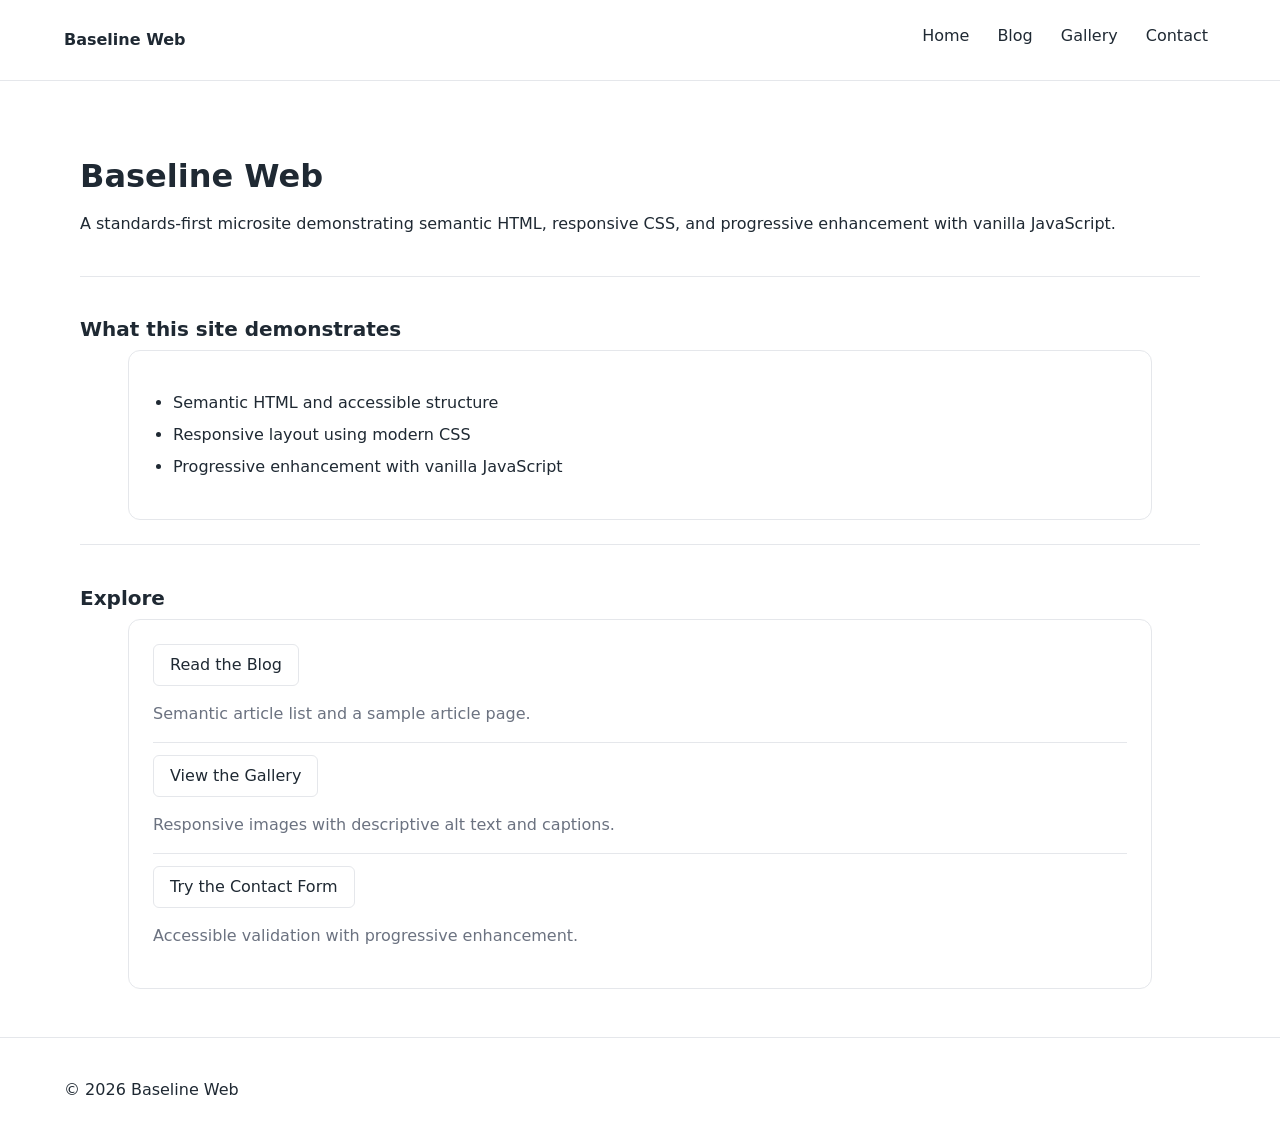
<file: index.html>
<!doctype html>
<html lang="en">
  <head>
    <meta charset="utf-8" />
    <meta name="viewport" content="width=device-width, initial-scale=1.0" />

    <title>Baseline Web</title>

    <meta
      name="description"
      content="A standards-first, no-build microsite demonstrating semantic HTML, responsive CSS, and progressive enhancement."
    />
    <meta name="color-scheme" content="light dark" />

    <!-- Canonical URL -->
    <link rel="canonical" href="https://baseline-web.pages.dev/" />
    <link rel="sitemap" href="/sitemap.xml" />

    <!-- Open Graph Tags -->
    <meta property="og:url" content="https://baseline-web.pages.dev/" />
    <meta property="og:type" content="website" />
    <meta property="og:title" content="Baseline Web" />
    <meta
      property="og:description"
      content="A standards-first, no-build microsite demonstrating semantic HTML, responsive CSS, and progressive enhancement."
    />
    <meta property="og:image" content="" />

    <!-- CSS Stylesheets -->
    <link rel="stylesheet" href="assets/css/index.css" />
  </head>

  <body>
    <a href="#main" class="skip-link">Skip to main content</a>

    <header>
      <nav aria-label="Primary navigation">
        <a href="index.html">Baseline Web</a>
        <button type="button" aria-expanded="false" aria-controls="primary-nav" id="nav-toggle">Menu</button>
        <ul id="primary-nav">
          <li><a href="index.html" aria-current="page">Home</a></li>
          <li><a href="pages/blog.html">Blog</a></li>
          <li><a href="pages/gallery.html">Gallery</a></li>
          <li><a href="pages/contact.html">Contact</a></li>
        </ul>
      </nav>
    </header>

    <main id="main">
      <section>
        <h1>Baseline Web</h1>
        <p>
          A standards-first microsite demonstrating semantic HTML, responsive CSS, and progressive enhancement with
          vanilla JavaScript.
        </p>
      </section>

      <section>
        <h2>What this site demonstrates</h2>
        <div class="card">
          <ul>
            <li>Semantic HTML and accessible structure</li>
            <li>Responsive layout using modern CSS</li>
            <li>Progressive enhancement with vanilla JavaScript</li>
          </ul>
        </div>
      </section>

      <section>
        <h2>Explore</h2>
        <div class="card">
          <ul class="list-clean">
            <li>
              <a class="button" href="pages/blog.html">Read the Blog</a>
              <p class="muted">Semantic article list and a sample article page.</p>
            </li>
            <li>
              <a class="button" href="pages/gallery.html">View the Gallery</a>
              <p class="muted">Responsive images with descriptive alt text and captions.</p>
            </li>
            <li>
              <a class="button" href="pages/contact.html">Try the Contact Form</a>
              <p class="muted">Accessible validation with progressive enhancement.</p>
            </li>
          </ul>
        </div>
      </section>
    </main>

    <footer>
      <div class="footer-inner">
        <p>&copy; <span id="year"></span> Baseline Web</p>
      </div>
    </footer>

    <script src="assets/js/main.js" defer></script>
  </body>
</html>
</file>
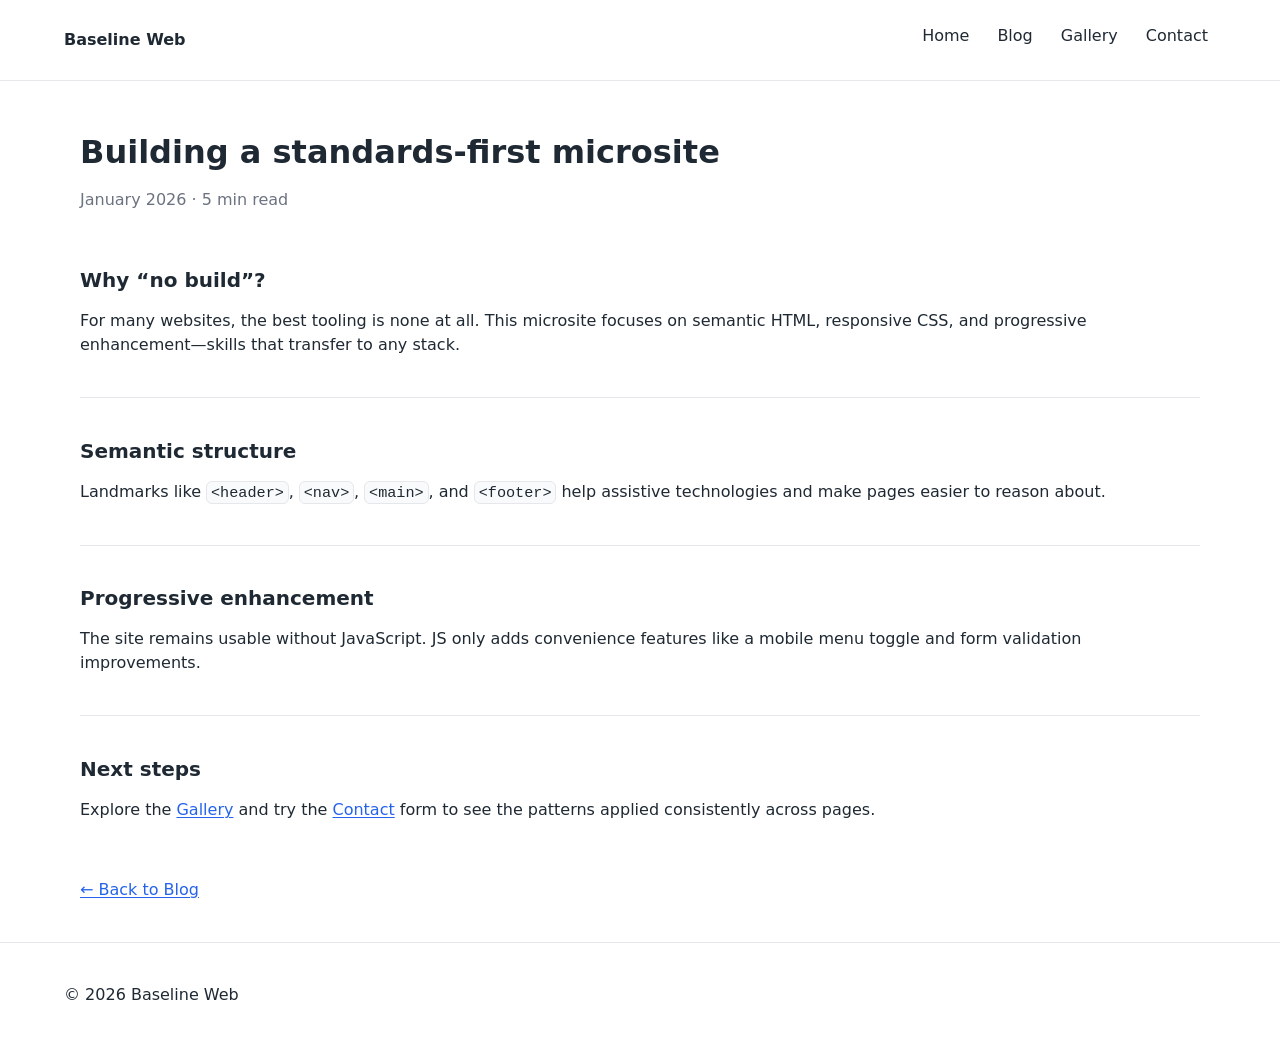
<file: pages/article.html>
<!doctype html>
<html lang="en">
  <head>
    <meta charset="utf-8" />
    <meta name="viewport" content="width=device-width, initial-scale=1" />

    <title>Building a standards-first microsite — Baseline Web</title>
    <meta name="description" content="Sample article page demonstrating semantic markup and readable typography." />
    <meta name="color-scheme" content="light dark" />

    <!-- Canonical URL -->
    <link rel="canonical" href="https://baseline-web.pages.dev/pages/article.html" />
    <link rel="sitemap" href="/sitemap-index.xml" />

    <!-- Open Graph Tags -->
    <meta property="og:url" content="https://baseline-web.pages.dev/pages/article.html" />
    <meta property="og:type" content="website" />
    <meta property="og:title" content="Building a standards-first microsite — Baseline Web" />
    <meta
      property="og:description"
      content="Sample article page demonstrating semantic markup and readable typography."
    />
    <meta property="og:image" content="" />

    <!-- CSS Stylesheets -->
    <link rel="stylesheet" href="../assets/css/index.css" />
  </head>

  <body>
    <a href="#main" class="skip-link">Skip to main content</a>

    <header>
      <nav aria-label="Primary navigation">
        <a href="../index.html">Baseline Web</a>
        <button type="button" aria-expanded="false" aria-controls="primary-nav" id="nav-toggle">Menu</button>
        <ul id="primary-nav">
          <li><a href="../index.html">Home</a></li>
          <li><a href="./blog.html">Blog</a></li>
          <li><a href="./gallery.html">Gallery</a></li>
          <li><a href="./contact.html">Contact</a></li>
        </ul>
      </nav>
    </header>

    <main id="main">
      <article>
        <header>
          <h1>Building a standards-first microsite</h1>
          <p class="muted">January 2026 · 5 min read</p>
        </header>

        <section>
          <h2>Why “no build”?</h2>
          <p>
            For many websites, the best tooling is none at all. This microsite focuses on semantic HTML, responsive CSS,
            and progressive enhancement—skills that transfer to any stack.
          </p>
        </section>

        <section>
          <h2>Semantic structure</h2>
          <p>
            Landmarks like <code>&lt;header&gt;</code>, <code>&lt;nav&gt;</code>, <code>&lt;main&gt;</code>, and
            <code>&lt;footer&gt;</code> help assistive technologies and make pages easier to reason about.
          </p>
        </section>

        <section>
          <h2>Progressive enhancement</h2>
          <p>
            The site remains usable without JavaScript. JS only adds convenience features like a mobile menu toggle and
            form validation improvements.
          </p>
        </section>

        <section>
          <h2>Next steps</h2>
          <p>
            Explore the <a href="./gallery.html">Gallery</a> and try the <a href="./contact.html">Contact</a>
            form to see the patterns applied consistently across pages.
          </p>
        </section>

        <p class="muted">
          <a href="./blog.html">← Back to Blog</a>
        </p>
      </article>
    </main>

    <footer>
      <div class="footer-inner">
        <p>&copy; <span id="year"></span> Baseline Web</p>
      </div>
    </footer>

    <script src="../assets/js/main.js" defer></script>
  </body>
</html>
</file>
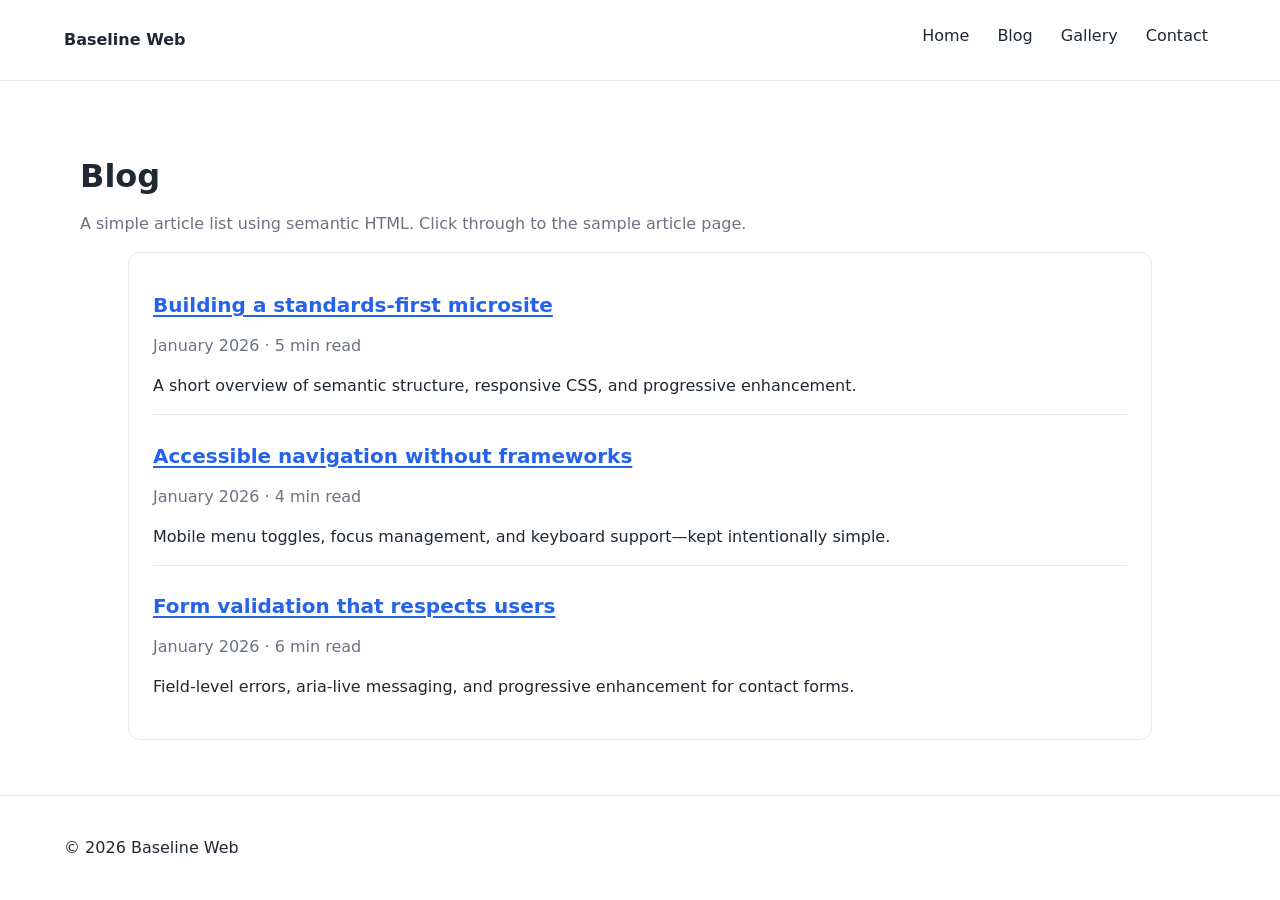
<file: pages/blog.html>
<!doctype html>
<html lang="en">
  <head>
    <meta charset="utf-8" />
    <meta name="viewport" content="width=device-width, initial-scale=1" />

    <title>Blog — Baseline Web</title>
    <meta name="description" content="Blog index page demonstrating semantic HTML and accessible lists." />
    <meta name="color-scheme" content="light dark" />

    <!-- Canonical URL -->
    <link rel="canonical" href="https://baseline-web.pages.dev/pages/blog.html" />
    <link rel="sitemap" href="/sitemap-index.xml" />

    <!-- Open Graph Tags -->
    <meta property="og:url" content="https://baseline-web.pages.dev/pages/blog.html" />
    <meta property="og:type" content="website" />
    <meta property="og:title" content="Blog — Baseline Web" />
    <meta property="og:description" content="Blog index page demonstrating semantic HTML and accessible lists." />

    <!-- CSS Stylesheets -->
    <link rel="stylesheet" href="../assets/css/index.css" />
  </head>

  <body>
    <a href="#main" class="skip-link">Skip to main content</a>

    <header>
      <nav aria-label="Primary navigation">
        <a href="../index.html">Baseline Web</a>
        <button type="button" aria-expanded="false" aria-controls="primary-nav" id="nav-toggle">Menu</button>
        <ul id="primary-nav">
          <li><a href="../index.html">Home</a></li>
          <li><a href="./blog.html" aria-current="page">Blog</a></li>
          <li><a href="./gallery.html">Gallery</a></li>
          <li><a href="./contact.html">Contact</a></li>
        </ul>
      </nav>
    </header>

    <main id="main">
      <section>
        <h1>Blog</h1>
        <p class="muted">A simple article list using semantic HTML. Click through to the sample article page.</p>

        <div class="card">
          <ul class="list-clean">
            <li>
              <article>
                <h2>
                  <a href="./article.html">Building a standards-first microsite</a>
                </h2>
                <p class="muted">January 2026 · 5 min read</p>
                <p>A short overview of semantic structure, responsive CSS, and progressive enhancement.</p>
              </article>
            </li>

            <li>
              <article>
                <h2>
                  <a href="./article.html">Accessible navigation without frameworks</a>
                </h2>
                <p class="muted">January 2026 · 4 min read</p>
                <p>Mobile menu toggles, focus management, and keyboard support—kept intentionally simple.</p>
              </article>
            </li>

            <li>
              <article>
                <h2>
                  <a href="./article.html">Form validation that respects users</a>
                </h2>
                <p class="muted">January 2026 · 6 min read</p>
                <p>Field-level errors, aria-live messaging, and progressive enhancement for contact forms.</p>
              </article>
            </li>
          </ul>
        </div>
      </section>
    </main>

    <footer>
      <div class="footer-inner">
        <p>&copy; <span id="year"></span> Baseline Web</p>
      </div>
    </footer>

    <script src="../assets/js/main.js" defer></script>
  </body>
</html>
</file>
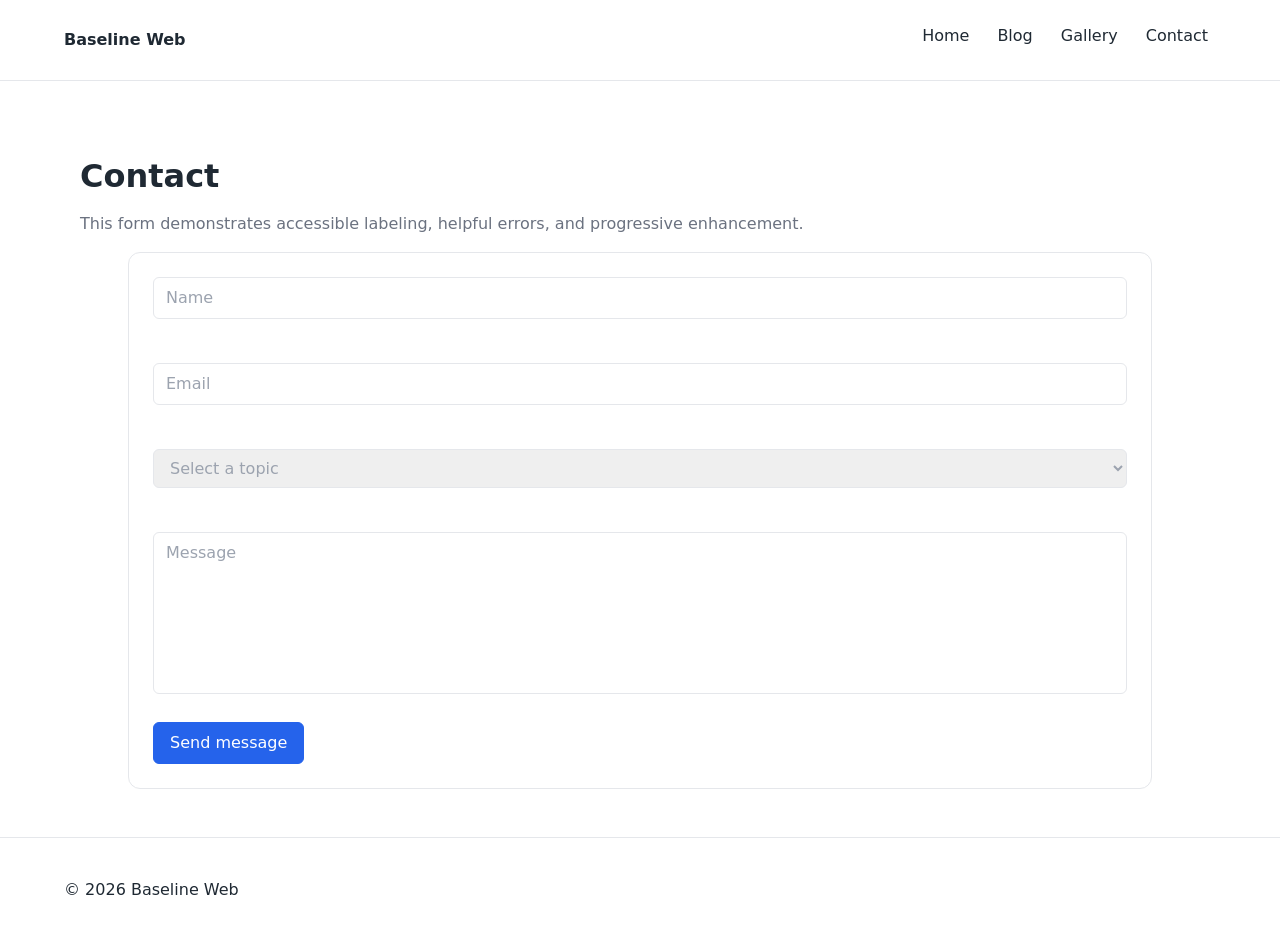
<file: pages/contact.html>
<!doctype html>
<html lang="en">
  <head>
    <meta charset="utf-8" />
    <meta name="viewport" content="width=device-width, initial-scale=1" />

    <title>Contact — Baseline Web</title>
    <meta name="description" content="Accessible contact form with progressive enhancement validation." />
    <meta name="color-scheme" content="light dark" />

    <!-- Canonical URL -->
    <link rel="canonical" href="https://baseline-web.pages.dev/pages/contact.html" />
    <link rel="sitemap" href="/sitemap-index.xml" />

    <!-- Open Graph Tags -->
    <meta property="og:url" content="https://baseline-web.pages.dev/pages/contact.html" />
    <meta property="og:type" content="website" />
    <meta property="og:title" content="Contact — Baseline Web" />
    <meta property="og:description" content="Accessible contact form with progressive enhancement validation." />
    <meta property="og:image" content="" />

    <!-- CSS Stylesheets -->
    <link rel="stylesheet" href="../assets/css/index.css" />
  </head>

  <body>
    <a href="#main" class="skip-link">Skip to main content</a>

    <header>
      <nav aria-label="Primary navigation">
        <a href="../index.html">Baseline Web</a>
        <button type="button" aria-expanded="false" aria-controls="primary-nav" id="nav-toggle">Menu</button>
        <ul id="primary-nav">
          <li><a href="../index.html">Home</a></li>
          <li><a href="./blog.html">Blog</a></li>
          <li><a href="./gallery.html">Gallery</a></li>
          <li><a href="./contact.html" aria-current="page">Contact</a></li>
        </ul>
      </nav>
    </header>

    <main id="main">
      <section>
        <h1>Contact</h1>
        <p class="muted">This form demonstrates accessible labeling, helpful errors, and progressive enhancement.</p>

        <div class="card">
          <div id="form-status" class="muted" role="status" aria-live="polite"></div>

          <form id="contact-form" novalidate>
            <div class="field">
              <label for="name">Name</label>
              <input id="name" name="name" type="text" placeholder="Name" autocomplete="name" required />
              <p class="error" id="name-error"></p>
            </div>

            <div class="field">
              <label for="email">Email</label>
              <input id="email" name="email" type="email" placeholder="Email" autocomplete="email" required />
              <p class="error" id="email-error"></p>
            </div>

            <div class="field">
              <label for="topic">Topic</label>
              <select id="topic" name="topic" required>
                <option value="" selected disabled>Select a topic</option>
                <option value="general">General</option>
                <option value="accessibility">Accessibility</option>
                <option value="frontend">Frontend</option>
              </select>
              <p class="error" id="topic-error"></p>
            </div>

            <div class="field">
              <label for="message">Message</label>
              <textarea id="message" name="message" rows="6" placeholder="Message" required minlength="10"></textarea>
              <p class="error" id="message-error"></p>
            </div>

            <button class="button primary" type="submit">Send message</button>
          </form>
        </div>
      </section>
    </main>

    <footer>
      <div class="footer-inner">
        <p>&copy; <span id="year"></span> Baseline Web</p>
      </div>
    </footer>

    <script src="../assets/js/main.js" defer></script>
    <script src="../assets/js/form-validation.js" defer></script>
  </body>
</html>
</file>
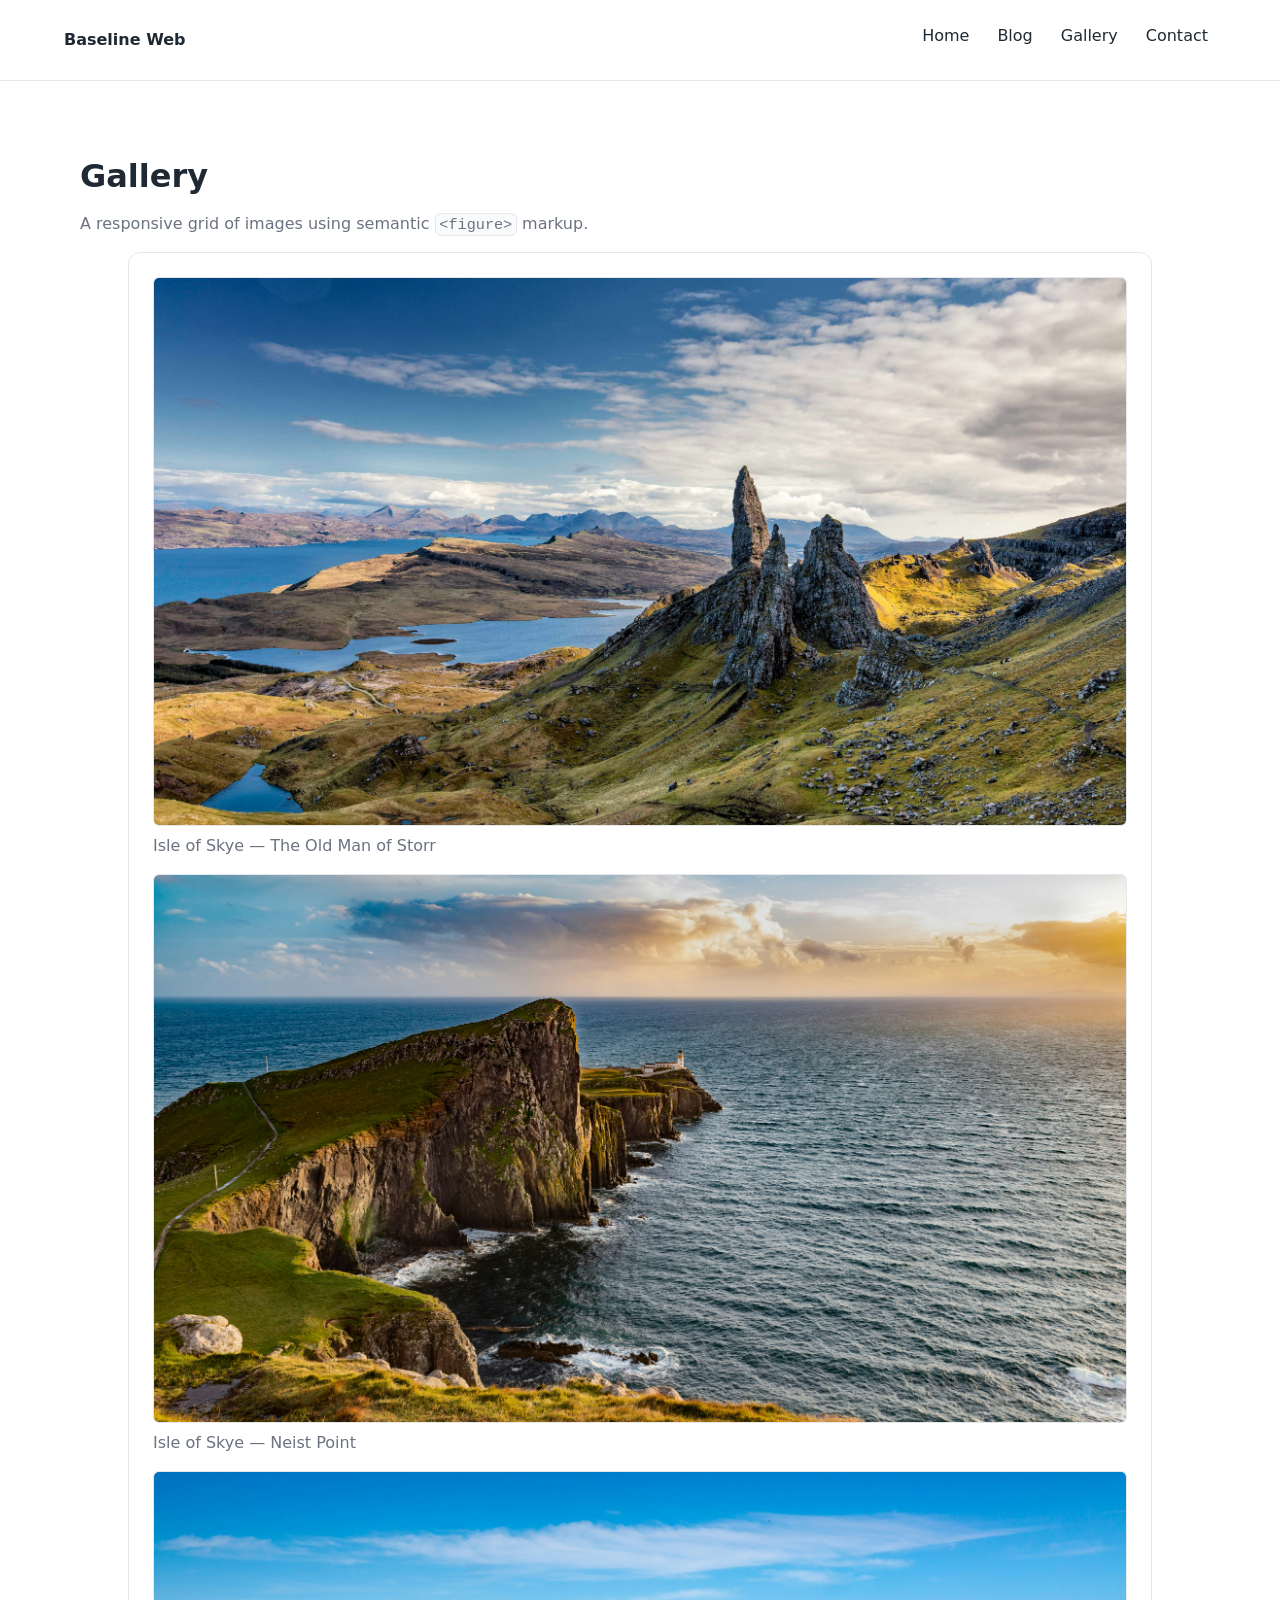
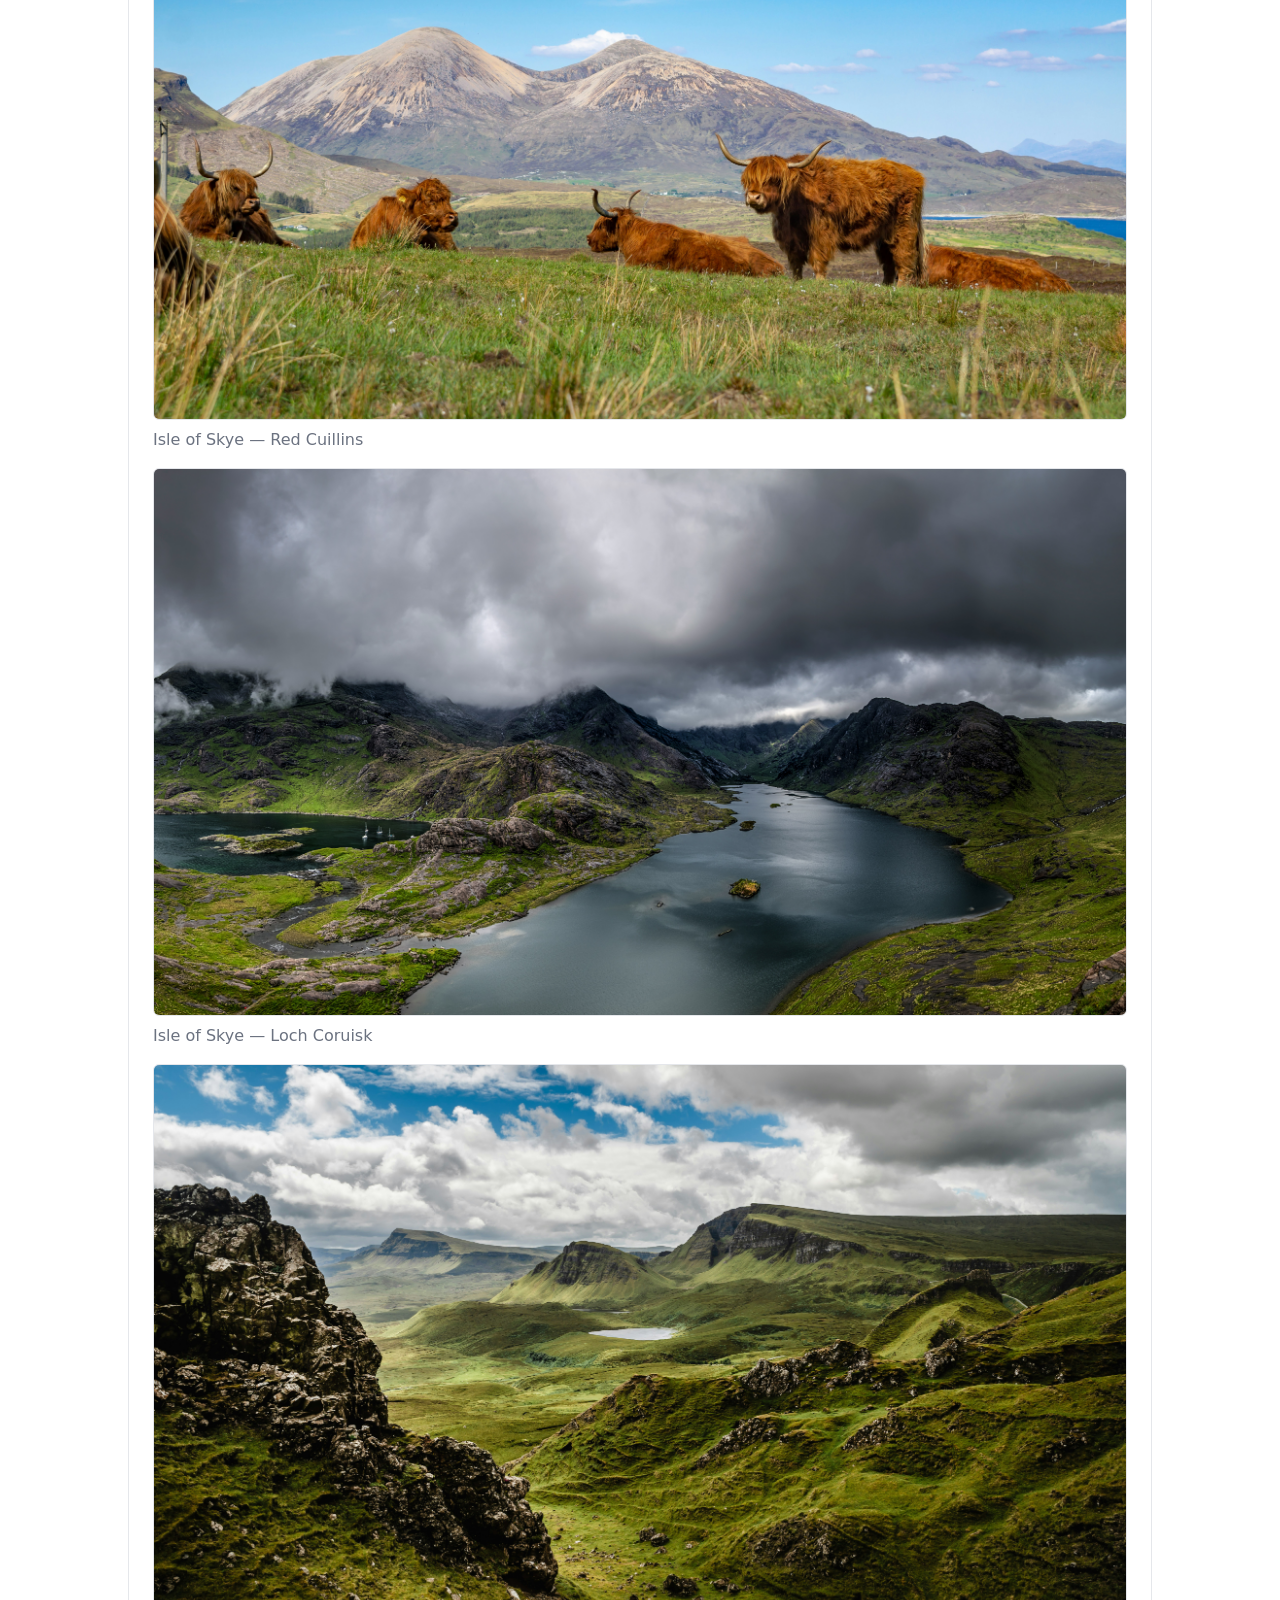
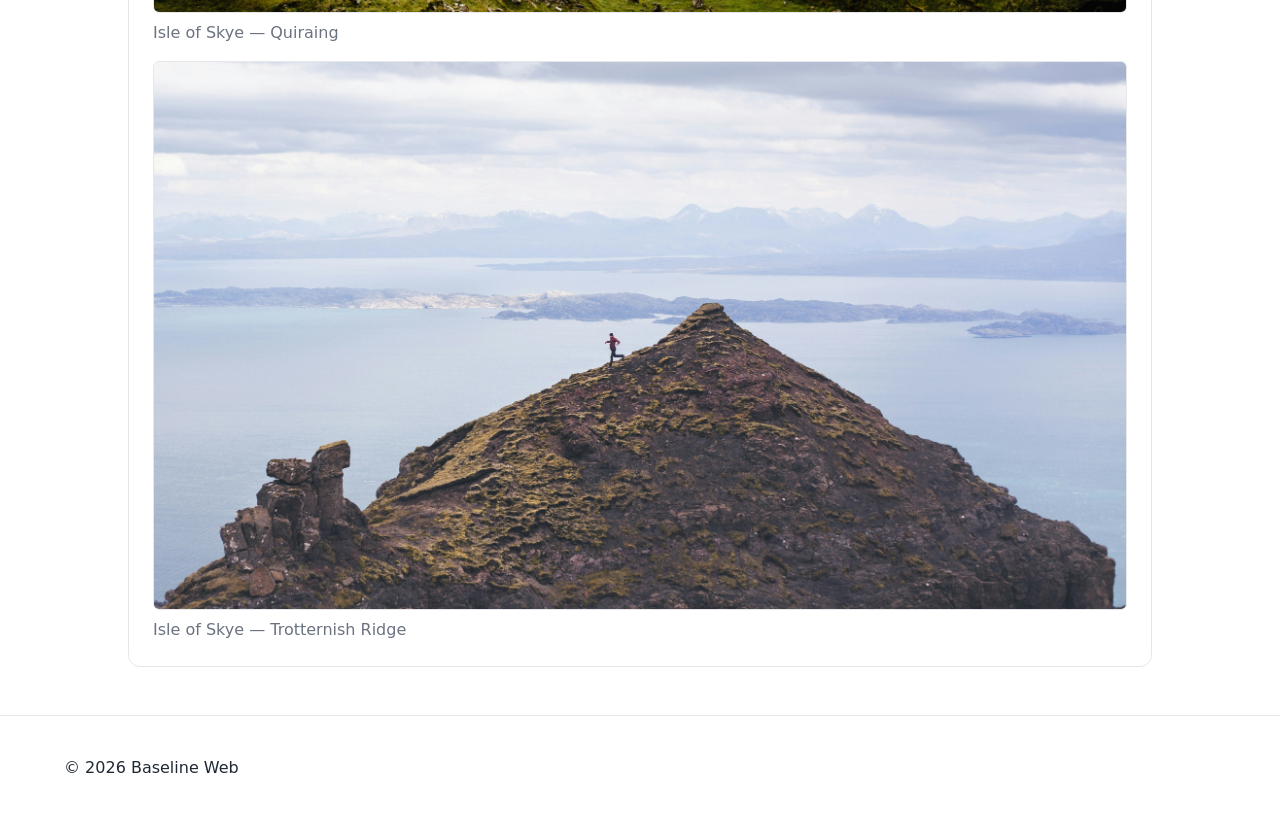
<file: pages/gallery.html>
<!doctype html>
<html lang="en">
  <head>
    <meta charset="utf-8" />
    <meta name="viewport" content="width=device-width, initial-scale=1" />

    <title>Gallery — Baseline Web</title>
    <meta name="description" content="Responsive image gallery demonstrating semantic HTML and modern CSS." />
    <meta name="color-scheme" content="light dark" />

    <!-- Canonical URL -->
    <link rel="canonical" href="https://baseline-web.davidmoriarty.dev/pages/gallery.html" />
    <link rel="sitemap" href="/sitemap-index.xml" />

    <!-- Open Graph Tags -->
    <meta property="og:url" content="https://baseline-web.pages.dev/pages/gallery.html" />
    <meta property="og:type" content="website" />
    <meta property="og:title" content="Gallery — Baseline Web" />
    <meta property="og:description" content="Responsive image gallery demonstrating semantic HTML and modern CSS." />
    <meta property="og:image" content="" />

    <!-- CSS Stylesheets -->
    <link rel="stylesheet" href="../assets/css/index.css" />
  </head>

  <body>
    <a href="#main" class="skip-link">Skip to main content</a>

    <header>
      <nav aria-label="Primary navigation">
        <a href="../index.html">Baseline Web</a>
        <button type="button" aria-expanded="false" aria-controls="primary-nav" id="nav-toggle">Menu</button>
        <ul id="primary-nav">
          <li><a href="../index.html">Home</a></li>
          <li><a href="./blog.html">Blog</a></li>
          <li><a href="./gallery.html" aria-current="page">Gallery</a></li>
          <li><a href="./contact.html">Contact</a></li>
        </ul>
      </nav>
    </header>

    <main id="main">
      <section aria-labelledby="gallery-heading">
        <h1 id="gallery-heading">Gallery</h1>
        <p class="muted">A responsive grid of images using semantic <code>&lt;figure&gt;</code> markup.</p>

        <div class="card">
          <div class="gallery" aria-label="Image gallery">
            <figure>
              <img
                src="../assets/img/gallery/skye-storr.jpg"
                alt="Isle of Skye — The Old Man of Storr rock formation"
                loading="lazy"
              />
              <figcaption class="muted">Isle of Skye — The Old Man of Storr</figcaption>
            </figure>

            <figure>
              <img
                src="../assets/img/gallery/skye-neistpoint.jpg"
                alt="Isle of Skye — Neist Point lighthouse at sunset"
                loading="lazy"
              />
              <figcaption class="muted">Isle of Skye — Neist Point</figcaption>
            </figure>

            <figure>
              <img
                src="../assets/img/gallery/skye-redcuillins.jpg"
                alt="Isle of Skye — Red Cuillins mountain range with hairy coos"
                loading="lazy"
              />
              <figcaption class="muted">Isle of Skye — Red Cuillins</figcaption>
            </figure>

            <figure>
              <img
                src="../assets/img/gallery/skye-lochcoruisk.jpg"
                alt="Isle of Skye — Loch Coruisk at the foot of the Black Cuillin"
                loading="lazy"
              />
              <figcaption class="muted">Isle of Skye — Loch Coruisk</figcaption>
            </figure>

            <figure>
              <img
                src="../assets/img/gallery/skye-quiraing.jpg"
                alt="Isle of Skye — Quiraing geological landslip landscape"
                loading="lazy"
              />
              <figcaption class="muted">Isle of Skye — Quiraing</figcaption>
            </figure>

            <figure>
              <img
                src="../assets/img/gallery/skye-trotternish.jpg"
                alt="Isle of Skye — Trotternish ridge with dramatic sea cliffs and rugged terrain"
                loading="lazy"
              />
              <figcaption class="muted">Isle of Skye — Trotternish Ridge</figcaption>
            </figure>
          </div>
        </div>
      </section>
    </main>

    <footer>
      <div class="footer-inner">
        <p>&copy; <span id="year"></span> Baseline Web</p>
      </div>
    </footer>

    <script src="../assets/js/main.js" defer></script>
  </body>
</html>
</file>
<file: assets/css/index.css>
/* ==========================================================================
   RESET
   ========================================================================== */

/* reset rules... */

/* 1) Box sizing */
*,
*::before,
*::after {
  box-sizing: border-box;
}

/* 2) Remove default margin */
html,
body {
  margin: 0;
  padding: 0;
}

/* 3) Sensible line height */
body {
  line-height: 1.5;
}

/* 4) Media elements behave */
img,
picture,
video,
canvas,
svg {
  display: block;
  max-width: 100%;
}

/* 5) Form elements inherit typography */
input,
button,
textarea,
select {
  font: inherit;
}

/* 6) Make buttons clickable */
button {
  cursor: pointer;
}

/* 7) Prevent long words from breaking layouts */
h1,
h2,
h3,
h4,
h5,
h6,
p {
  overflow-wrap: break-word;
}


/* ==========================================================================
   BASE
   ========================================================================== */

/* typography, colors, variables... */

/* Design tokens */
:root {
  --color-bg: #ffffff;
  --color-text: #1f2933;
  --color-muted: #6b7280;
  --color-accent: #2563eb;
  --color-border: #e5e7eb;
  --color-placeholder: #9ca3af;

  --font-body: system-ui, -apple-system, BlinkMacSystemFont,
    "Segoe UI", Roboto, Helvetica, Arial, sans-serif;

  --space-1: 0.25rem;
  --space-2: 0.5rem;
  --space-3: 0.75rem;
  --space-4: 1rem;
  --space-6: 1.5rem;
  --space-8: 2rem;

  --radius: 0.375rem;
}

/* Base document styles */
body {
  min-height: 100vh;
  display: flex;
  flex-direction: column;

  font-family: var(--font-body);
  font-size: 1rem;
  color: var(--color-text);
  background-color: var(--color-bg);
}

/* Headings */
h1,
h2,
h3,
h4 {
  line-height: 1.25;
  margin-bottom: var(--space-2);
}

h1 {
  font-size: 2rem;
}

h2 {
  font-size: 1.25rem;
}

/* Text */
p {
  margin-bottom: var(--space-4);
}

ul {
  padding-left: 1.25rem;
  margin-bottom: var(--space-4);
}

li {
  margin-bottom: var(--space-2);
}

/* Links */
a {
  color: var(--color-accent);
  text-decoration-thickness: 0.08em;
  text-underline-offset: 0.15em;
}

a:hover {
  text-decoration: underline;
}

/* Buttons */
button {
  padding: var(--space-2) var(--space-4);
  border-radius: var(--radius);
  border: 1px solid var(--color-border);
  background: var(--color-bg);
}

/* Muted utility */
.muted {
  color: var(--color-muted);
}

/* Focus styles (keyboard-visible) */
:focus-visible {
  outline: 3px solid var(--color-accent);
  outline-offset: 2px;
}

/* Skip link */
.skip-link {
  position: absolute;
  top: -100%;
  left: var(--space-2);
  background: var(--color-bg);
  color: var(--color-text);
  padding: var(--space-2) var(--space-3);
  border: 1px solid var(--color-border);
  border-radius: var(--radius);
}

.skip-link:focus {
  top: var(--space-2);
}


/* ==========================================================================
   LAYOUT
   ========================================================================== */

/* containers, grid, flex layouts... */

body > header,
body > main,
body > footer {
  padding: var(--space-6) var(--space-4);
}

main {
  width: 100%;
  max-width: 72rem;
  margin: 0 auto;
  flex: 1;
}

body > header {
  border-bottom: 1px solid var(--color-border);
}

body > footer {
  border-top: 1px solid var(--color-border);
}

.footer-inner {
  max-width: 72rem;
  margin: 0 auto;
  display: flex;
  align-items: center;
}

/* Nav layout */
nav[aria-label="Primary navigation"] {
  max-width: 72rem;
  margin: 0 auto;

  display: flex;
  align-items: center;
  justify-content: space-between;
  gap: var(--space-4);
  flex-wrap: wrap;
}

nav[aria-label="Primary navigation"] > a {
  color: var(--color-text);
  text-decoration: none;
  font-weight: 700;
}

#primary-nav {
  list-style: none;
  padding: 0;
  margin: 0;

  display: flex;
  align-items: center;
  gap: var(--space-3);
}

#primary-nav a {
  color: var(--color-text);
  text-decoration: none;
  padding: var(--space-2) var(--space-2);
  border-radius: var(--radius);
}

#primary-nav a:hover {
  background: #f3f4f6;
}

/* Mobile: collapse nav links by default */
@media (max-width: 40rem) {
  #primary-nav {
    width: 100%;
    flex-direction: column;
    gap: var(--space-2);
    margin-top: var(--space-3);
    display: none; /* JS will toggle */
  }

  /* When JS opens it */
  #primary-nav[data-open="true"] {
    display: flex;
  }

  section {
    padding: var(--space-2) 0;
  }
}

/* Desktop: hide toggle, always show nav */
@media (min-width: 40.001rem) {
  #nav-toggle {
    display: none;
  }
}


/* ==========================================================================
   COMPONENTS
   ========================================================================== */

/* buttons, cards, forms, navigation... */

/* Simple content sections */
section {
  padding: var(--space-6) 0;
}

section + section {
  border-top: 1px solid var(--color-border);
}

/* Card */
.card {
  border: 1px solid var(--color-border);
  border-radius: calc(var(--radius) * 2);
  padding: var(--space-6);
  background: var(--color-bg);
  max-width: 64rem;
  margin: 0 auto;
}

/* Button variants */
.button {
  display: inline-flex;
  align-items: center;
  justify-content: center;
  gap: var(--space-2);

  border-radius: var(--radius);
  border: 1px solid var(--color-border);
  background: var(--color-bg);
  color: var(--color-text);
  text-decoration: none;
  padding: var(--space-2) var(--space-4);
}

.button:hover {
  background: #f3f4f6;
}

.button.primary {
  border-color: var(--color-accent);
  color: #ffffff;
  background: var(--color-accent);
}

.button.primary:hover {
  filter: brightness(0.95);
}

/* Inline code */
code {
  font-family: ui-monospace, SFMono-Regular, Menlo, Monaco, Consolas,
    "Liberation Mono", "Courier New", monospace;
  font-size: 0.95em;
  padding: 0.1em 0.25em;
  border: 1px solid var(--color-border);
  border-radius: var(--radius);
  background: #f9fafb;
}

/* Utility: visually separated list */
.list-clean {
  list-style: none;
  padding: 0;
  margin: 0;
}

.list-clean > li + li {
  margin-top: var(--space-3);
  padding-top: var(--space-3);
  border-top: 1px solid var(--color-border);
}

/* Forms */
.field {
  display: flex;
  flex-direction: column;
  gap: var(--space-2);
  margin-top: var(--space-4);
}

.field:first-child {
  margin-top: 0;
}

label {
  position: absolute; width: 1px; height: 1px; padding: 0; margin: -1px; overflow: hidden; clip-path: inset(50%); white-space: nowrap; border-width: 0;
}

input,
select,
textarea {
  border: 1px solid var(--color-border);
  border-radius: var(--radius);
  padding: var(--space-2) var(--space-3);
}

input::placeholder, textarea::placeholder {
  color: var(--color-placeholder);
  opacity: 1; /* Ensures consistent rendering across browsers */
}

.error {
  min-height: 1.25em;
  margin: 0;
  color: #b91c1c;
}

input[aria-invalid="true"],
select[aria-invalid="true"],
textarea[aria-invalid="true"] {
  border-color: #b91c1c;
}

textarea {
  resize: none;
}

select:invalid { color: var(--color-placeholder); }
select:valid { color: var(--color-text); }
option { color: var(--color-text); }

/* Gallery */
.gallery {
  display: grid;
  gap: var(--space-4);
  grid-template-columns: repeat(1, 1fr);
}

figure {
  margin: 0;
}

figure img {
  border-radius: var(--radius);
  border: 1px solid var(--color-border);
}

figcaption {
  margin-top: var(--space-2);
}
</file>
